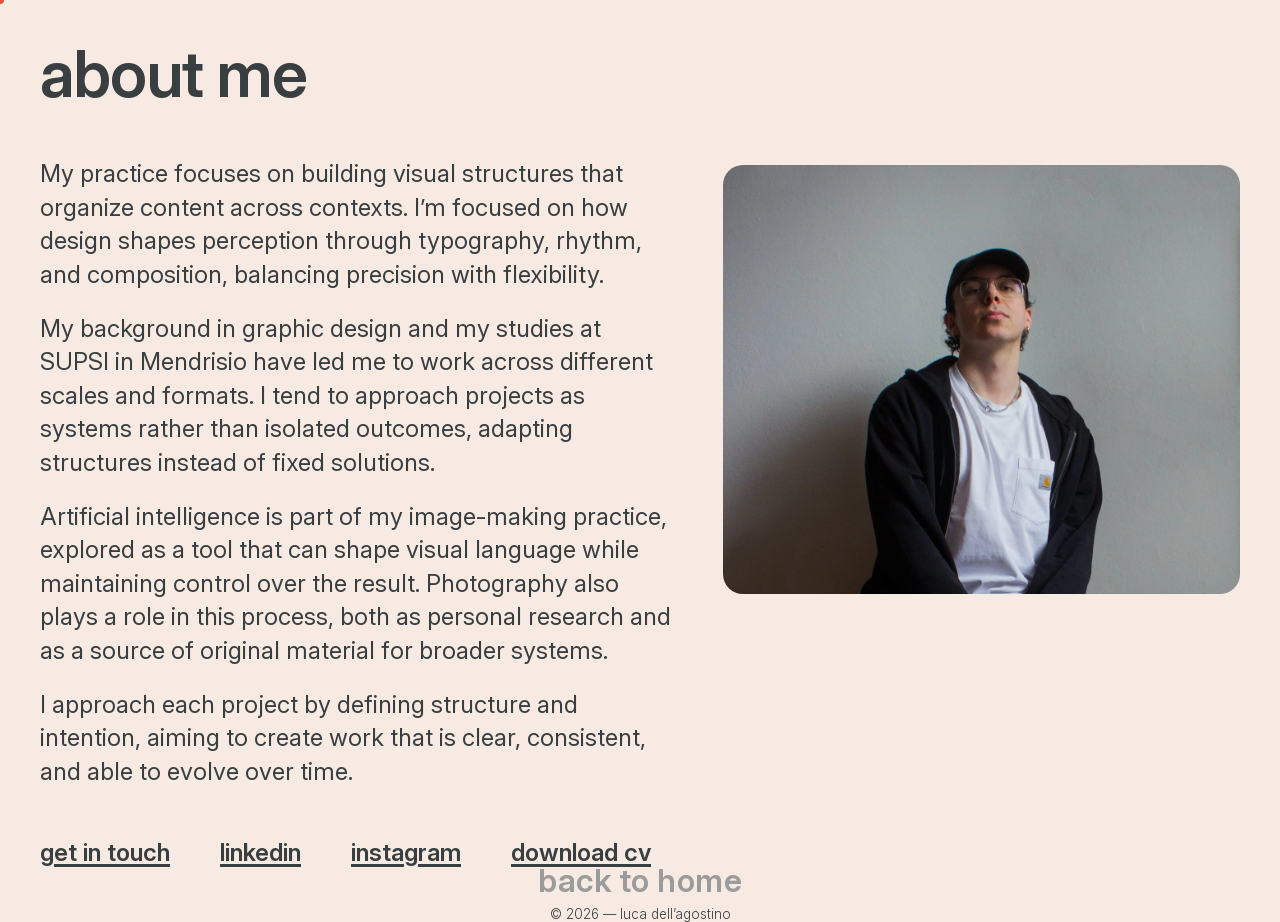
<file: about/index.html>
<!DOCTYPE html>
<html lang="it">
<head>
    <meta charset="UTF-8">
    <meta name="viewport" content="width=device-width, initial-scale=1.0">
    <title>luca dell'agostino</title>
    <link rel="stylesheet" href="/styles/main.css">
    <link rel="icon" href="/assets/favicon.webp" type="image/png">
</head>
<body>

    <section class="about-page">
        <div class="container">

            <div class="about-grid">

                <div class="about-left">
                    <div class="about-top">
                        <h1 class="about-heading">about me</h1>

                        <div class="about-text-block">
                            <p>
                                My practice focuses on building visual structures that organize content across contexts. I’m focused on how design shapes perception through typography, rhythm, and composition, balancing precision with flexibility.
                            </p>

                            <p>
                                My background in graphic design and my studies at SUPSI in Mendrisio have led me to work across different scales and formats. I tend to approach projects as systems rather than isolated outcomes, adapting structures instead of fixed solutions.
                            </p>

                            <p>
                                Artificial intelligence is part of my image-making practice, explored as a tool that can shape visual language while maintaining control over the result. Photography also plays a role in this process, both as personal research and as a source of original material for broader systems.
                            </p>

                            <p>
                                I approach each project by defining structure and intention, aiming to create work that is clear, consistent, and able to evolve over time.
                            </p>
                        </div>
                    </div>

                    <div class="about-bottom">
                        <div class="about-links">
                            <a href="mailto:lucadellagostino77@gmail.com">get in touch</a>
                            <a href="https://www.linkedin.com/in/luca-dellagostino" target="_blank" rel="noopener noreferrer">linkedin</a>
                            <a href="https://www.instagram.com/luca.dellagostino/" target="_blank" rel="noopener noreferrer">instagram</a>
                            <a href="/assets/download/luca_dell'agostino_cv.pdf" id="downloadCV">download cv</a>
                        </div>
                    </div>
                </div>

                <div class="about-right">
                    <img src="/assets/images/about/about-photo.webp" alt="Portrait of Luca Dell’Agostino" class="about-image">
                </div>

            </div>

            <div class="bottom-info">
                <a href="/" class="back-bottom">back to home</a>
                <p class="copyright">© 2026 — luca dell’agostino</p>
            </div>

        </div>
    </section>

    <div class="custom-cursor"></div>

    <script src="/scripts/main.js"></script>

</body>
</html>
</file>
<file: styles/main.css>
/* ------------------ */
/* RESET */
/* ------------------ */

* {
    margin: 0;
    padding: 0;
    box-sizing: border-box;
}

html {
    scroll-behavior: smooth;
}

::-webkit-scrollbar {
    display: none;
}

/* Firefox */
html {
    scrollbar-width: none;
}

/* IE/Edge */
body {
    -ms-overflow-style: none;
}

img {
    max-width: 100%;
    display: block;
}

/* ------------------ */
/* FONT */
/* ------------------ */

@font-face {
    font-family: 'Inter';
    src: url('../assets/fonts/InterVariable.woff2') format('truetype');
    font-weight: 100 900;
    font-style: normal;
    font-display: swap;
}

/* ------------------ */
/* GLOBAL */
/* ------------------ */

:root {
    --color-bg: #f6eae2;
    --color-text: #393e41;
    --color-accent: #e94f37;
    --color-muted: #9b9b9b;
    --color-text-rgb: 57, 62, 65;

    --space-inline: clamp(10px, 5vw, 40px);
    --space-block: clamp(10px, 5vw, 40px);

    --gap-large: clamp(70px, 8vw, 120px);
    --gap-medium: clamp(35px, 5vw, 50px);

    --container-max: 1800px;

    --title-font:
        600 clamp(22pt, 5vw, 50pt)/1.05 'Inter', sans-serif;
    --body-font:
        400 clamp(12pt, 2.5vw, 18pt)/1.4 'Inter', sans-serif;
    --small-font:
        300 clamp(10pt, 2vw, 14pt)/1.4 'Inter', sans-serif;
    --botton-font:
        600 clamp(15pt, 2.5vw, 25pt)/0.9 'inter', sans-serif;
    --nav-index-font:
        500 clamp(12pt, 2vw, 20pt)/1 'Inter', sans-serif;    
    --copyright-font:   
        300 clamp(7pt, 1.2vw, 10pt) 'inter', sans-serif; 
}

body {
    min-height: 100vh;
    min-height: 100dvh;
    cursor: none;
    background-color: var(--color-bg);
    color: var(--color-text);
    font-family: 'Inter', sans-serif;
}

a,
button,
[role="button"] {
    cursor: none;
}

section {
    width: 100%;
}

.container {
    width: 100%;
    max-width: calc(var(--container-max) + (var(--space-inline) * 2));
    margin: 0 auto;
    padding-inline: var(--space-inline);
    padding-block: var(--space-block);
}

body.menu-open,
html.menu-open {
    overflow: hidden;
}

/* ------------------ */
/* CUSTOM CURSOR */
/* ------------------ */

.custom-cursor {
    position: fixed;
    top: 0;
    left: 0;
    width: 8px;
    height: 8px;
    background-color: var(--color-accent);
    border-radius: 50%;
    pointer-events: none;
    transform: translate(-50%, -50%) scale(1);
    z-index: 999999;
    transition: transform 0.25s cubic-bezier(0.25, 1, 0.5, 1);
    will-change: transform;
}

.custom-cursor.hover {
    transform: translate(-50%, -50%) scale(1.6);
}

.menu-open .custom-cursor {
    background: var(--color-bg);
}

html,
body,
a,
button,
iframe,
video,
.nav-btn,
.project-menu-close,
.project-menu-list a {
    cursor: none;
}

* {
    cursor: none !important;
}

/* ------------------ */
/* HOME */
/* ------------------ */

.hero {
    padding-inline: var(--space-inline);
    padding-block: var(--space-block);
    padding-bottom: 0;
    position: relative;
}

.hero-content {
    display: flex;
    flex-direction: column;
    min-height: calc(100svh - var(--space-block));
    align-items: flex-start;
    width: 100%;
}

.hero-text {
    max-width: none;
    font: var(--title-font);
    letter-spacing: -0.5px;
    margin-bottom: var(--gap-large);
}

.hero-name {
    margin-bottom: var(--gap-medium);
}

.hero-name h1 {
    color: var(--color-text);
    font: var(--title-font);
    letter-spacing: -0.5px;
    text-transform: lowercase;
}

.hero-name a {
    color: inherit;

    text-decoration: underline;
    text-decoration-thickness: 5px;
    text-underline-offset: 5px;
    text-decoration-skip-ink: auto;

    transition:
        color 0.25s ease,
        text-decoration-color 0.25s ease;
}

.hero-name a:hover {
    color: var(--color-accent);
    text-decoration-color: var(--color-accent);
}

.hero-hint {
    position: absolute;
    bottom: 40px;

    font: var(--small-font);
    color: var(--color-muted);
}

/* ------------------ */
/* PROJECTS */
/* ------------------ */

.projects {
    padding-inline: var(--space-inline);
    padding-block: var(--gap-large);
}

.project {
    padding-top: 200px;
    margin-bottom: var(--gap-large);
}

.project-header {
    width: 100%;
}

.project-title-row {
    display: flex;
    justify-content: space-between;
    align-items: baseline;
    gap: var(--gap-medium);
    width: 100%;
}

.project-title {
    font: var(--title-font);
    letter-spacing: -0.5px;
    margin: 0;
}

.project-year {
    font: var(--botton-font);
    white-space: nowrap;
    padding-top: 8px;
}

.project-divider {
    width: 100%;
    height: 0.5px;
    background-color: var(--color-muted);
    margin: 10px 0 10px;
}

.project-role {
    font: var(--small-font);
    color: var(--color-muted);
    margin: 0;
}

.project-description {
    max-width: 1000px;
    margin-top: var(--gap-medium);

    font: var(--body-font);
    margin-bottom: var(--gap-medium);
}

.project-images {
    display: grid;
    gap: 40px;
    margin-top: var(--gap-medium);
}

.project-images img {
    width: 100%;
    height: calc(100dvh - (var(--space-inline) * 2));
    object-fit: cover;
    border-radius: 20px;
}

.project-media {
    width: 100%;
    height: calc(100dvh - (var(--space-inline) * 2));

    position: relative;
    overflow: hidden;

    border-radius: 20px;
}

.project-media video {
    position: absolute;
    top: 50%;
    left: 50%;

    width: 100%;
    height: 100%;

    object-fit: cover;
    object-position: center;

    transform: translate(-50%, -50%);

    display: block;
}

.project-stars-media {
        margin-top: -80px;
}

.image-row {
    display: grid;
    grid-template-columns: repeat(2, 1fr);
    gap: 40px;
}

.image-row img {
    width: 100%;
    height: calc(100dvh - (var(--space-inline) * 2));
    object-fit: cover;
    border-radius: 20px;
}

.img-contain {
    height: auto !important;
    aspect-ratio: auto !important;
    object-fit: contain !important;
}

/* ------------------ */
/* ABOUT */
/* ------------------ */

.about-page .container {
    width: 100%;
    max-width: none;
    padding-inline: var(--space-inline);
}

.about-page {
    background-color: var(--color-bg);
    color: var(--color-text);
    min-height: 100dvh;
    padding-top: 0;
}

.container {
    min-height: calc(100dvh - var(--space-block));
    display: flex;
    flex-direction: column;
    padding-inline: var(--space-inline);
    padding-bottom: 0;
    justify-content: space-between;
}

.about-grid {
    display: grid;
    grid-template-columns: minmax(0, 1.1fr) minmax(0, 0.9fr);
    gap: var(--gap-medium);
    align-items: start;
    flex: 1;
}

.about-top {
    display: flex;
    flex-direction: column;
}

.about-heading {
    font: var(--title-font);
    letter-spacing: -0.5px;
    text-transform: lowercase;
    margin-bottom: var(--gap-medium);
}

.about-text-block {
    max-width: none;
}

.about-text-block p {
    font: var(--body-font);
    margin-bottom: 20px;
}

.about-text-block p:last-child {
    margin-bottom: 0;
}

.about-bottom {
    margin-top: var(--gap-medium);
}

.about-links {
    display: flex;
    flex-wrap: nowrap;
    align-items: center;
    gap: var(--gap-medium);
    overflow-x: auto;
}

.about-links a {
    font-size: clamp(13pt, 4vw, 18pt);
    font-weight: 600;
    color: var(--color-text);
    white-space: nowrap;

    text-decoration: underline;
    text-decoration-thickness: 2.5px;
    text-underline-offset: 2.6px;
    text-decoration-skip-ink: auto;

    transition:
        color 0.25s ease,
        text-decoration-color 0.25s ease;
}

.about-links a:hover {
    color: var(--color-accent);
    text-decoration-color: var(--color-accent);
}

.about-right {
    display: flex;
    justify-content: flex-end;
    align-items: center;
    transform: translateY(125px);
}

.about-image {
    width: 100%;
    max-width: none;

    height: auto;
    aspect-ratio: 7 / 5.8;

    object-fit: cover;
    border-radius: 20px;

    display: block;
}

/* ------------------ */
/* FOOTER */
/* ------------------ */

.home-bottom-info {
    width: 100%;

    display: flex;
    flex-direction: column;
    align-items: center;
    gap: 10px;

    padding-bottom: var(--space-block);
}

.bottom-info {
    width: 100%;
    display: flex;
    flex-direction: column;
    align-items: center;
    gap: 10px;

    padding-bottom:0;
    margin-top: auto;
}

.back-bottom {
    font: var(--botton-font);
    letter-spacing: 0.5px;

    color: var(--color-muted);
    text-decoration: none;

    transition: color 0.25s ease;
}

.back-bottom:hover {
    color: var(--color-text);
}

.copyright {
    font: var(--copyright-font);
    color: var(--color-text);
}

/* ------------------ */
/* FLOATING NAV */
/* ------------------ */

.floating-nav-anchor {
    position: relative;
    height: 40px;
}

.floating-nav {
    position: absolute;

    right: 0;
    bottom: 0;

    display: flex;
    align-items: center;
    gap: 8px;

    width: fit-content;
    padding: 8px;

    background: rgba(var(--color-text-rgb), 0.80);
    border-radius: 999px;

    z-index: 9999;
}

.floating-nav.fixed {
    position: fixed;

    right: var(--space-inline);
    bottom: 40px;
}

.floating-nav.hidden {
    visibility: hidden;
    pointer-events: none;
}

/* BUTTONS */

.nav-btn {
    width: 40px;
    height: 40px;

    border-radius: 50%;

    background: var(--color-accent);
    color: var(--color-bg);

    display: flex;
    align-items: center;
    justify-content: center;

    text-decoration: none;

    font: var(--nav-index-font);
    letter-spacing: 0.5px;

    border: none;
    outline: none;

    transition:
        transform 0.25s ease,
        background 0.25s ease,
        color 0.25s ease; 
}

.nav-arrow {
    width: 28px;
    height: 28px;

    stroke: currentColor;
    stroke-width: 2.6;

    stroke-linecap: round;
    stroke-linejoin: round;
}


/* HOVER */

.nav-btn:hover {
    background: var(--color-bg);
    color: var(--color-accent);
}

.menu-btn {
    font: var(--nav-index-font);
    letter-spacing: 0.5px;
}

/* INDEX */

.project-menu {
    position: fixed;
    inset: 0;
    z-index: 99999;

    background: var(--color-accent);

    display: flex;
    align-items: center;
    justify-content: center;

    opacity: 0;
    visibility: hidden;
    pointer-events: none;

    transition:
        opacity 0.35s ease,
        visibility 0s linear 0.35s;
}

.project-menu.is-open {
    opacity: 1;
    visibility: visible;
    pointer-events: auto;

    transition:
        opacity 0.35s ease,
        visibility 0s linear 0s;
}

.project-menu.no-transition {
    transition: none;
}

.project-menu-list {
    display: flex;
    flex-direction: column;
    align-items: center;

    gap: 20px;
}

.project-menu-list a {
    color: var(--color-bg);

    text-decoration: none;

    font:var(--title-font);
    line-height: 1;

    transition:
        opacity 0.25s ease,
        color 0.25s ease;
}

.project-menu-list a:hover {
    color: var(--color-text);
}

.project-menu-close {
    position: absolute;

    bottom: 40px;
    left: 50%;

    transform: translateX(-50%);

    width: 40px;
    height: 40px;

    border-radius: 50%;
    border: none;

    background: var(--color-bg);
    color: var(--color-text);

    display: flex;
    align-items: center;
    justify-content: center;

    padding: 0;
    cursor: pointer;

    transition:
        background 0.25s ease,
        color 0.25s ease,
        transform 0.25s ease;
}

.project-menu-close svg {
    width: 28px;
    height: 28px;
    display: block;
}

.project-menu-close line {
    stroke: currentColor;
    stroke-width: 2.4;
    stroke-linecap: round;
}

.project-menu-close:hover {
    background: var(--color-text);
    color: var(--color-bg);
}

@media (min-width: 769px) and (max-width: 1200px) {
    
    :root {
        --space-inline: 30px;
        --space-block: 30px;

        --gap-large: 90px;
        --gap-medium: 40px;

        --title-font:
            600 clamp(28pt, 4vw, 40pt)/1.08 'Inter', sans-serif;

        --body-font:
            400 clamp(11.5pt, 1.8vw, 15pt)/1.4 'Inter', sans-serif;

        --small-font:
            300 clamp(11pt, 1.8vw, 14pt)/1.4 'Inter', sans-serif;

        --button-font:
            600 clamp(17pt, 2.2vw, 24pt)/1 'Inter', sans-serif;

        --nav-index-font:
            500 clamp(14pt, 1.8vw, 18pt)/1 'Inter', sans-serif;

        --copyright-font:
            300 clamp(8pt, 1vw, 10pt)/1.2 'Inter', sans-serif;
    }

    .hero-content {
        min-height: calc(100svh - 32px);
    }

    .hero-text {
        margin-bottom: 60px;
        letter-spacing: -0.4px;
    }

    .hero-name {
        margin-bottom: 45px;
    }

    .hero-name a {
        text-decoration-thickness: 4px;
        text-underline-offset: 5px;
    }

    .hero-hint {
        bottom: 32px;
    }

    .projects {
        padding-block: 100px;
    }

    .project {
        padding-top: 140px;
    }

    .project-title-row {
        flex-direction: row;
        align-items: baseline;
        justify-content: space-between;
        gap: 12px;
    }

    .project-year {
        padding-top: 0;
        margin-left: auto;
        white-space: nowrap;
    }

    .project-description {
        max-width: 90%;
        margin-top: 45px;
        margin-bottom: 50px;
    }

    .project-images {
        gap: 25px;
        margin-top: 0;
    }

    .project-images img,
    .image-row img {
        height: auto;
        aspect-ratio: 6 / 4;
        border-radius: 20px;
    }

    .image-row {
        grid-template-columns: 1fr;
        gap: 25px;
    }

    .img-top {
        object-position: center top;
    }

    .img-contain {
        object-fit: contain !important;
        aspect-ratio: auto !important;
        height: auto !important;
    }

    .project-media {
        height: auto;
        aspect-ratio: 6 / 4;
        border-radius: 20px;
        margin-top: 0;
        margin-bottom: 0;

        position: relative;
        overflow: hidden;
    }

    .project-stars-media {
        margin-top: -30px;
    }

    .project-media video {
        position: absolute;
        inset: 0;

        width: 100%;
        height: 100%;

        transform: none;
    }

    .about-grid {
        grid-template-columns: 1fr;
        gap: 60px;
    }

    .about-right {
        justify-content: flex-start;
        transform: none;
    }

    .about-image {
        max-width: 100%;
        aspect-ratio: 6 / 4;
        border-radius: 20px;
        margin-top: 40px;
        margin-bottom: 80px;
    }

    .about-links {
        flex-direction: row;
        align-items: center;
        flex-wrap: wrap;
        gap: 60px;
        margin-top: 60px;
    }

    .about-links a {
        text-decoration-thickness: 2px;
        text-underline-offset: 3px;
        white-space: nowrap;
    }

    .bottom-info {
        margin-bottom: 30px;
    }

    .floating-nav-anchor {
        height: 30px;
    }

    .floating-nav {
        padding: 7px;
        gap: 6px;
    }

    .floating-nav.fixed {
        right: 30px;
        bottom: 30px;
    }

    .nav-btn {
        width: 42px;
        height: 42px;
    }

    .nav-prev,
    .nav-next {
        display: none;
    }

    .project-menu-list {
        gap: 22px;
        padding-inline: 32px;
        text-align: center;
    }

    .project-menu-close {
        bottom: 32px;
    }

    .custom-cursor {
        display: none;
    }

    html,
    body,
    a,
    button,
    iframe,
    video,
    .nav-btn,
    .project-menu-close,
    .project-menu-list a {
        cursor: auto !important;
    }
}

/* ------------------ */
/* RESPONSIVE TELEFONO*/
/* ------------------ */

@media (max-width: 768px) {

    :root {
        --space-inline: 20px;
        --space-block: 20px;

        --gap-large: 70px;
        --gap-medium: 30px;

        --title-font:
            600 clamp(26pt, 5vw, 35pt)/1.1 'Inter', sans-serif;

        --body-font:
            400 clamp(11.5pt, 2.5vw, 18pt)/1.45 'Inter', sans-serif;

        --small-font:
            300 clamp(10pt, 2vw, 14pt)/1.4 'Inter', sans-serif;

        --button-font:
            600 clamp(16pt, 2.5vw, 22pt)/1 'Inter', sans-serif;

        --nav-index-font:
            500 clamp(14pt, 2vw, 18pt)/1 'Inter', sans-serif;

        --copyright-font:
            300 clamp(8pt, 1.2vw, 10pt)/1.2 'Inter', sans-serif;
           
    }

    .hero-content {
        min-height: calc(100svh - 20px);
    }

    .hero-text {
        margin-bottom: 50px;
        letter-spacing: -0.3px;
    }

    .hero-name {
        margin-bottom: 40px;
    }

    .hero-name a {
        text-decoration-thickness: 3px;
        text-underline-offset: 4px;
    }

    .hero-hint {
        bottom: 20px;
    }

    .projects {
        padding-block: 80px;
    }

    .project {
        padding-top: 120px;
    }

    .project-title-row {
        display: flex;
        flex-direction: column !important;
        align-items: flex-start;
        gap: 10px;
    }

    .project-year {
        padding-top: 0;
    }

    .project-description {
        max-width: 100%;
        margin-top: 40px;
        margin-bottom: 40px;
    }

    .project-images {
        gap: 20px;
        margin-top: 0;
    }

    .project-images img,
    .image-row img {
        height: auto;
        aspect-ratio: 6 / 4;
        border-radius: 15px;
    }

    .image-row {
        grid-template-columns: 1fr;
        gap: 20px;
    }

    .img-top {
        object-position: center top;
    }

    .img-contain {
        object-fit: contain !important;
    }

    .project-media {
        width: 100%;
        height: auto;
        aspect-ratio: 6 / 4;

        position: relative;
        overflow: hidden;

        border-radius: 15px;
        margin-top: 0;
        margin-bottom: 0;

        transform: none;
    }

    .project-stars-media {
        margin-top: -20px;
    }

    .project-media video {
        position: absolute;
        inset: 0;

        width: 100%;
        height: 100%;

        object-fit: cover;
        object-position: center;

        transform: none;

        border: 0;
        display: block;
    }

    .about-grid {
        grid-template-columns: 1fr;
        gap: 50px;
    }

    .about-right {
        justify-content: flex-start;
        transform: none;
    }

    .about-image {
        max-width: 100%;
        aspect-ratio: 4 / 5;
        border-radius: 15px;
        margin-bottom: 80px;
    }

    .about-links {
        gap: 20px;
    }

    .bottom-info {
        margin-bottom: 20px;
    }

    .floating-nav-anchor {
        height: 20px;
    }

    .floating-nav {
        padding: 6px;
        gap: 5px;
    }

    .floating-nav.fixed {
        right: 20px;
        bottom: 20px;
    }

    .nav-btn {
        width: 38px;
        height: 38px;
    }

    .nav-prev,
    .nav-next {
        display: none;
    }

    .project-menu-list {
        gap: 18px;
        padding-inline: 20px;
        text-align: center;
    }

    .project-menu-close {
        bottom: 20px;
    }

    .about-links {
        flex-direction: column;
        align-items: flex-start;
        gap: 20px;
    }

    .about-links a {
        text-decoration-thickness: 1.8px;
        text-underline-offset: 2px;
    }

    .custom-cursor {
        display: none;
    }

    html,
    body,
    a,
    button,
    iframe,
    video,
    .nav-btn,
    .project-menu-close,
    .project-menu-list a {
        cursor: auto !important;
    }

}

@media (hover: none) and (pointer: coarse) {

    .custom-cursor {
        display: none;
    }

}
</file>
